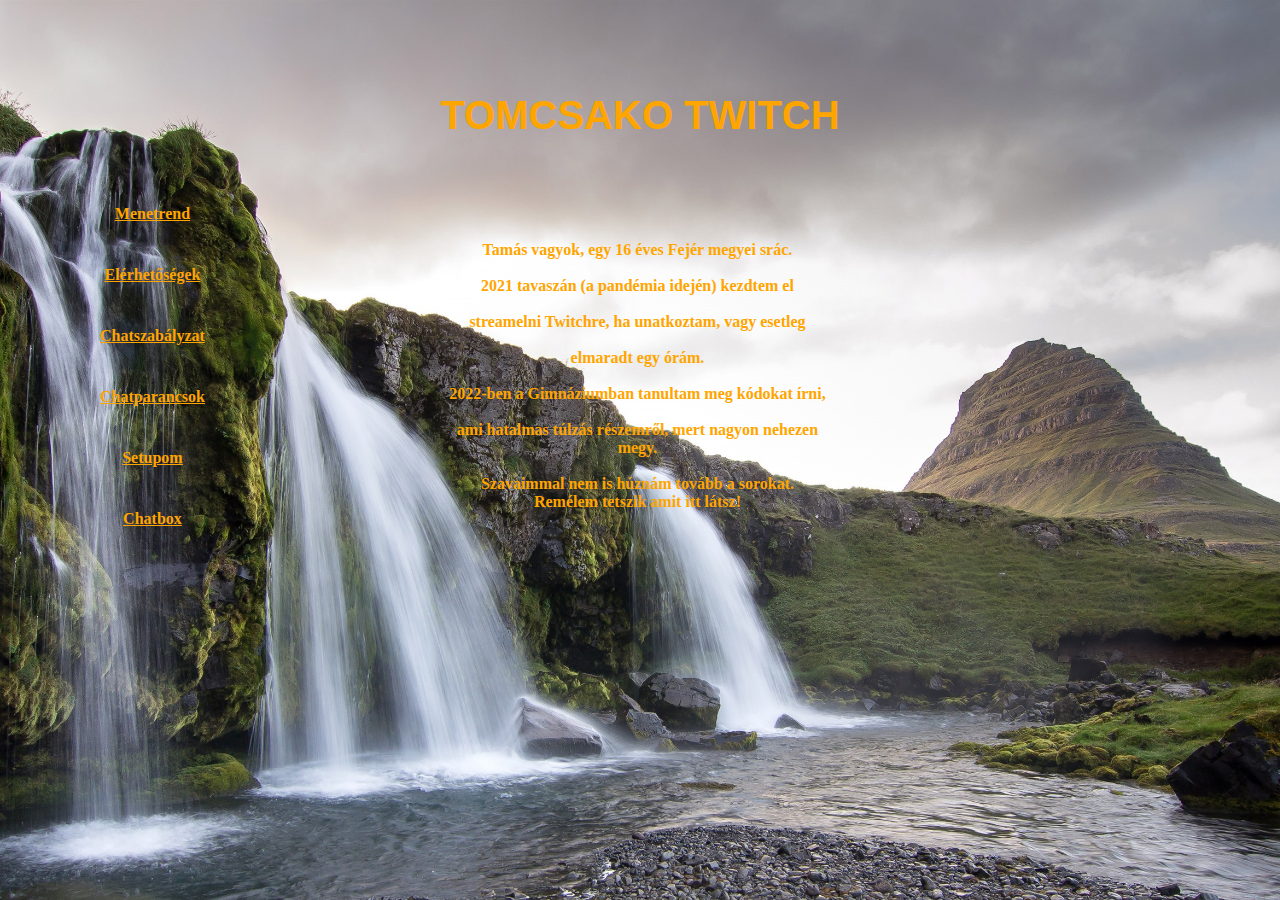
<file: index.html>
<!DOCTYPE html>
<html lang="hu">

<head>
    <meta charset="UTF-8">
    <meta http-equiv="X-UA-Compatible" content="IE=edge">
    <meta name="viewport" content="width=device-width, initial-scale=1.0">
    <title>Tomcsako</title>
    <link rel="stylesheet" href="style.css">
</head>

<body>
    <h6>TOMCSAKO TWITCH</h6>
    <table>


        <tr>
            <th colspan="6"><a href="menetrend.html">Menetrend</th>
            <th rowspan="6">
                <p6><br>Tamás vagyok, egy 16 éves Fejér megyei srác.<br>
                    <br>2021 tavaszán (a pandémia idején) kezdtem el<br>
                    <br>streamelni Twitchre, ha unatkoztam, vagy esetleg<br>
                    <br>elmaradt egy órám.<br>

                    <br>2022-ben a Gimnáziumban tanultam meg kódokat írni,<br>
                    <br>ami hatalmas túlzás részemről, mert nagyon nehezen megy.<br>
                    <br>Szavaimmal nem is húznám tovább a sorokat.<br>

                    Remélem tetszik amit itt látsz!
                </p6>
            <th>
        </tr>

        <tr>
            <th colspan="6"><a href="elerhetosegek.html">Elérhetőségek</th>
        </tr>

        <tr>
            <th colspan="6"><a href="chatszabalyzat.html">Chatszabályzat</th>
        </tr>

        <tr>
            <th colspan="6"><a href="chatparancsok.html">Chatparancsok</th>
        </tr>

        <tr>
            <th colspan="6"><a href="setupom.html">Setupom</th>
        </tr>

        <tr>
            <th colspan="6"><a href="chat.html">Chatbox</th>



    </table>


</body>

</html>
</file>
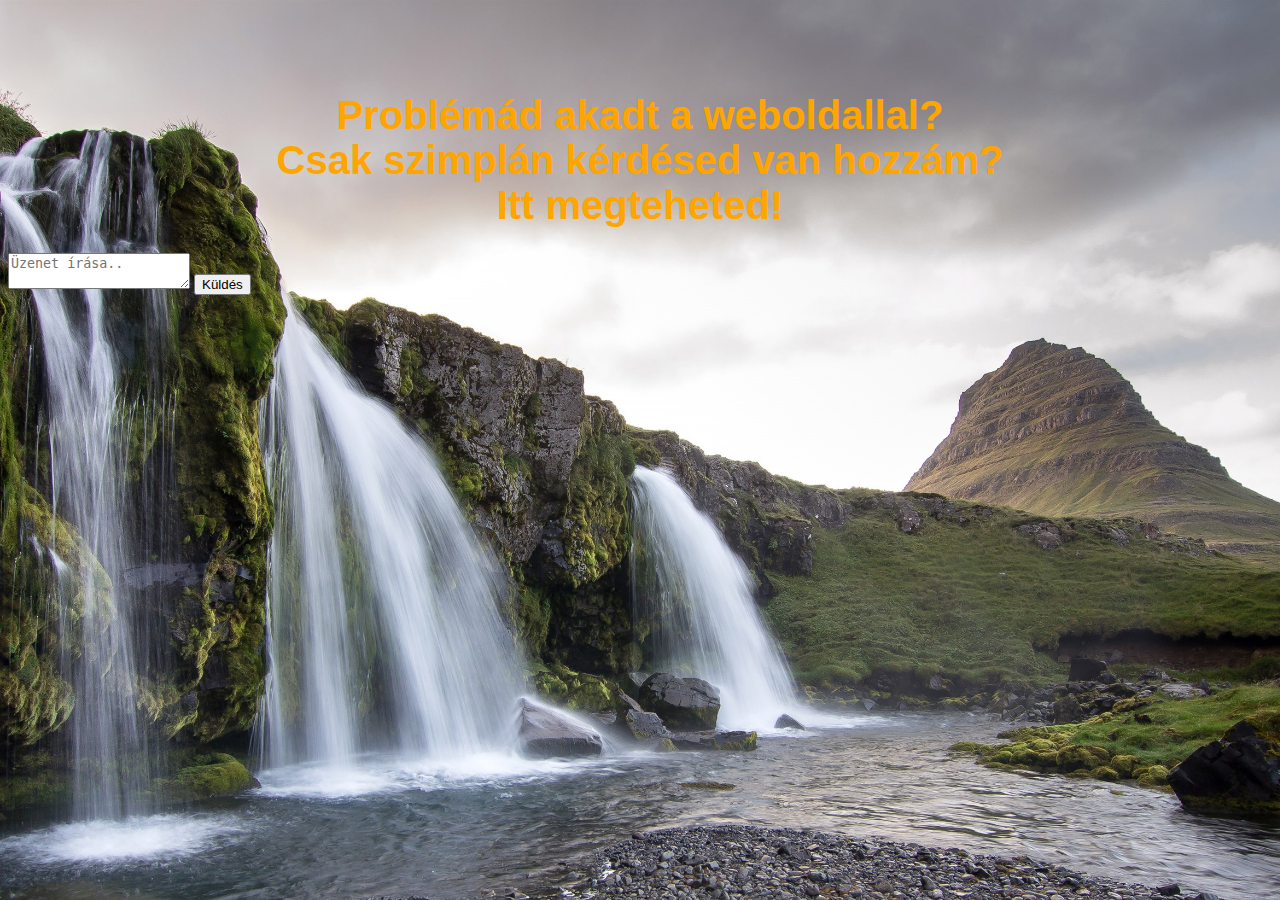
<file: chat.html>
<!DOCTYPE html>
<html lang="http-equiv">

<head>
    <meta charset="UTF-8">
    <meta http-equiv="X-UA-Compatible" content="IE=edge">
    <meta name="viewport" content="width=device-width, initial-scale=1.0">
    <link rel="stylesheet" href="style.css">
    <title>Chat</title>
</head>

<body>
    <div class="chat-popup" id="myForm">
        <form action="/action_page.php" class="form-container">
            <h6>Problémád akadt a weboldallal?<br> Csak szimplán kérdésed van hozzám?<br> Itt megteheted!</h6>

            <textarea placeholder="Üzenet írása.." name="msg" required></textarea>

            <button type="submit" class="btn">Küldés</button>
        </form>
    </div>

</body>

</html>
</file>
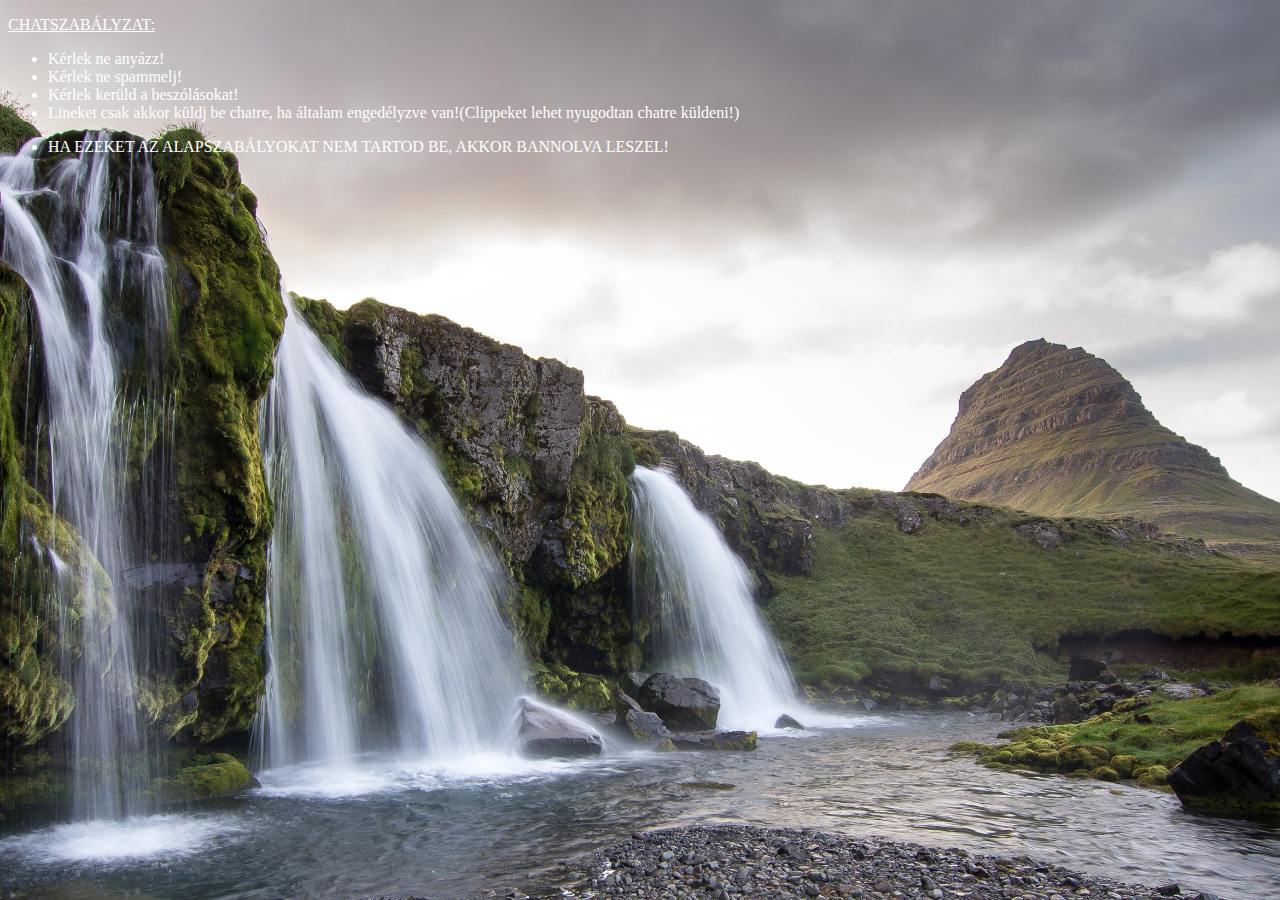
<file: chatszabalyzat.html>
<!DOCTYPE html>
<html lang="hu">

<head>
    <meta charset="UTF-8">
    <meta http-equiv="X-UA-Compatible" content="IE=edge">
    <meta name="viewport" content="width=device-width, initial-scale=1.0">
    <title>Chatszabályzat</title>
    <link rel="stylesheet" href="style.css">
</head>

<body>

    <u>
        <p>CHATSZABÁLYZAT:</p>
    </u>
    <ul>
        <li>
            <h>Kérlek ne anyázz!</h><br>
        </li>
        <li>
            <h>Kérlek ne spammelj!</h><br>
        </li>
        <li>
            <h>Kérlek kerüld a beszólásokat!</h><br>
        </li>
        <li>
            <h>Lineket csak akkor küldj be chatre, ha általam engedélyzve van!(Clippeket lehet nyugodtan chatre
                küldeni!)</h><br>
        </li>
        <li>
            <p>HA EZEKET AZ ALAPSZABÁLYOKAT NEM TARTOD BE, AKKOR BANNOLVA LESZEL!</p>
        </li>
    </ul>


</body>

</html>
</file>
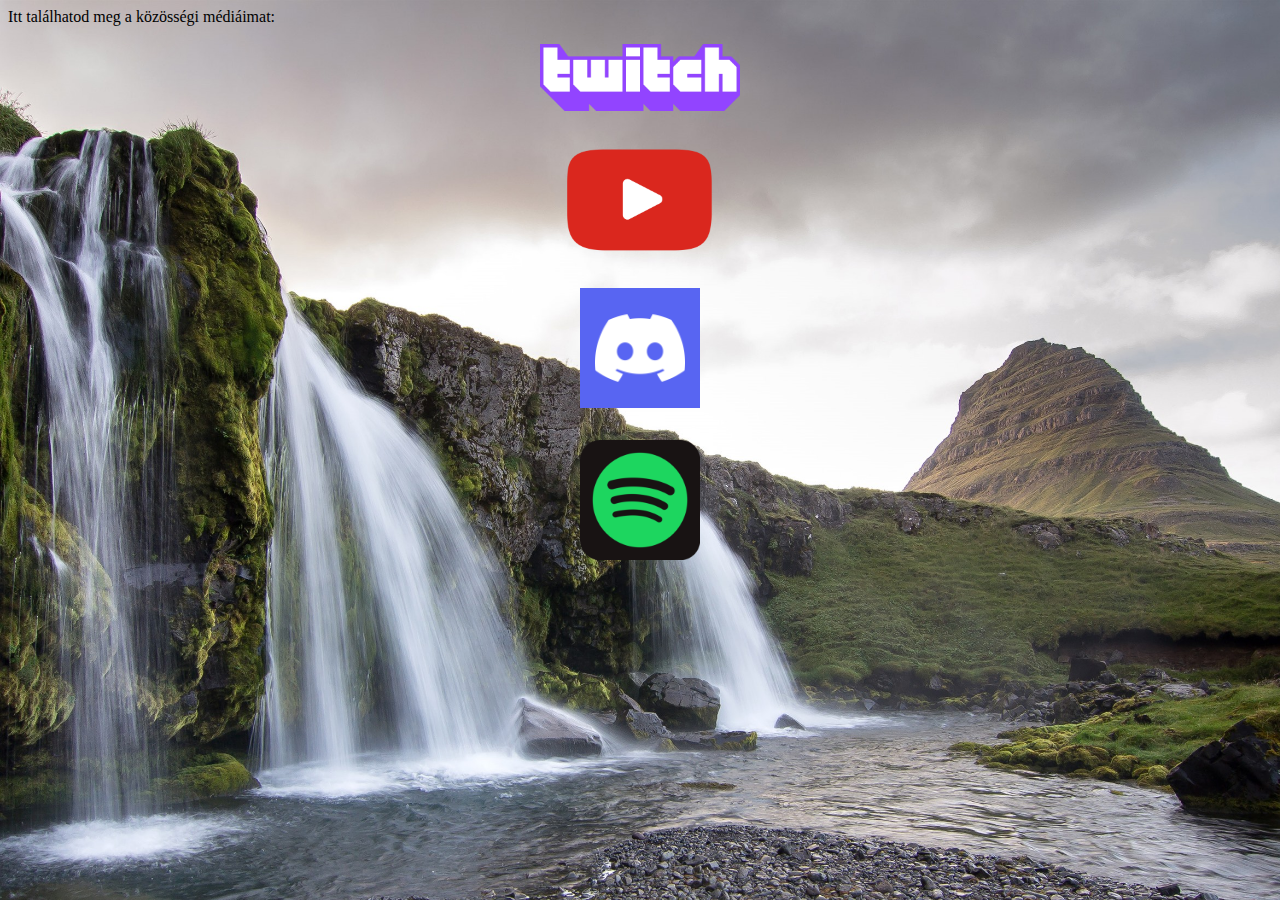
<file: elerhetosegek.html>
<!DOCTYPE html>
<html lang="hu">

<head>
    <meta charset="UTF-8">
    <meta http-equiv="X-UA-Compatible" content="IE=edge">
    <meta name="viewport" content="width=device-width, initial-scale=1.0">
    <title>Elérhetőségek</title>
    <link rel="stylesheet" href="style.css">
</head>

<body>
    Itt találhatod meg a közösségi médiáimat:

    <br>
    <h></br> <a href="https://www.twitch.tv/tomcsako_" target="_blank"></h>
    <img class="kep1" src="twiccs felirat.png  ">
    <br>
    <h></br> <a href="https://www.youtube.com/channel/UC3wrosEtKCIx_p3X9LIgg2g" target="_blank"><img class="kep2"
                src="jutub fenykep2.png"></a>
        <br>
        <h></br> <a href="https://discord.gg/3JAY8z8a" target="_blank"></h>
        <img class="kep3" src="unnamed.png">

        <h><a href="https://open.spotify.com/playlist/2OCcsBvcRJjKlK9IfgTi2u?si=58bb676aaeb346b0&pt=a6de05a65f29f11c532394ba09b11f7a" target="_blank"></h>
            <img class="kep4" src="spotify-icon-2.png">



</body>

</html>
</file>
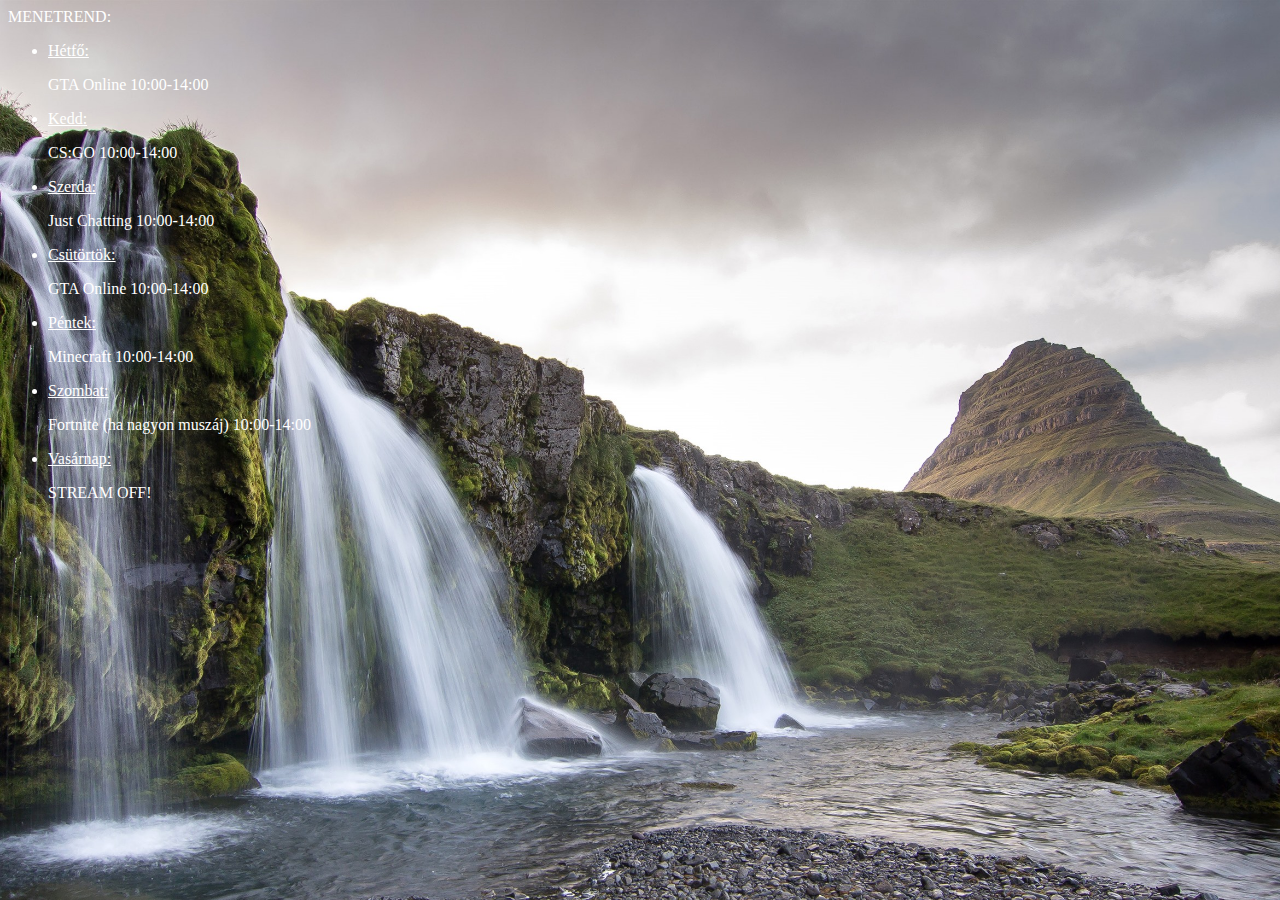
<file: menetrend.html>
<!DOCTYPE html>
<html lang="hu">

<head>
    <meta charset="UTF-8">
    <meta http-equiv="X-UA-Compatible" content="IE=edge">
    <meta name="viewport" content="width=device-width, initial-scale=1.0">
    <title>Menetrend</title>
    <link rel="stylesheet" href="style.css">
</head>
<p3>MENETREND:</p3>
<body>
    <ul>
        <li><u>
                <p>Hétfő:
            </u>
            </p>
        </li>
        <p1>GTA Online</p1>

        <h>10:00-14:00</h>


        <li><u>
                <p>Kedd:
            </u>
            </p>
        </li>
        <p1>CS:GO</p1>


        <h>10:00-14:00</h>


        <li><u>
                <p>Szerda:
            </u>
            </p>
        </li>
        <p1>Just Chatting</p1>


        <h>10:00-14:00</h>


        <li> <u>
                <p>Csütörtök:
            </u>
            </p>
        </li>
        <p1>GTA Online</p1>

        <h>10:00-14:00</h>

        <li><u>
                <p>Péntek:
            </u>
            </p>
        </li>
        <p1>Minecraft</p1>

        <h>10:00-14:00</h>


        <li><u>
                <p>Szombat:
            </u>
            </p>
        </li>
        <p1>Fortnite (ha nagyon muszáj)</p1>

        <h>10:00-14:00</h>


        <li><u>
                <p>Vasárnap:
            </u>
            </p>
        </li>

        <h>STREAM OFF!</h><br>
    </ul>

</body>

</html>
</file>
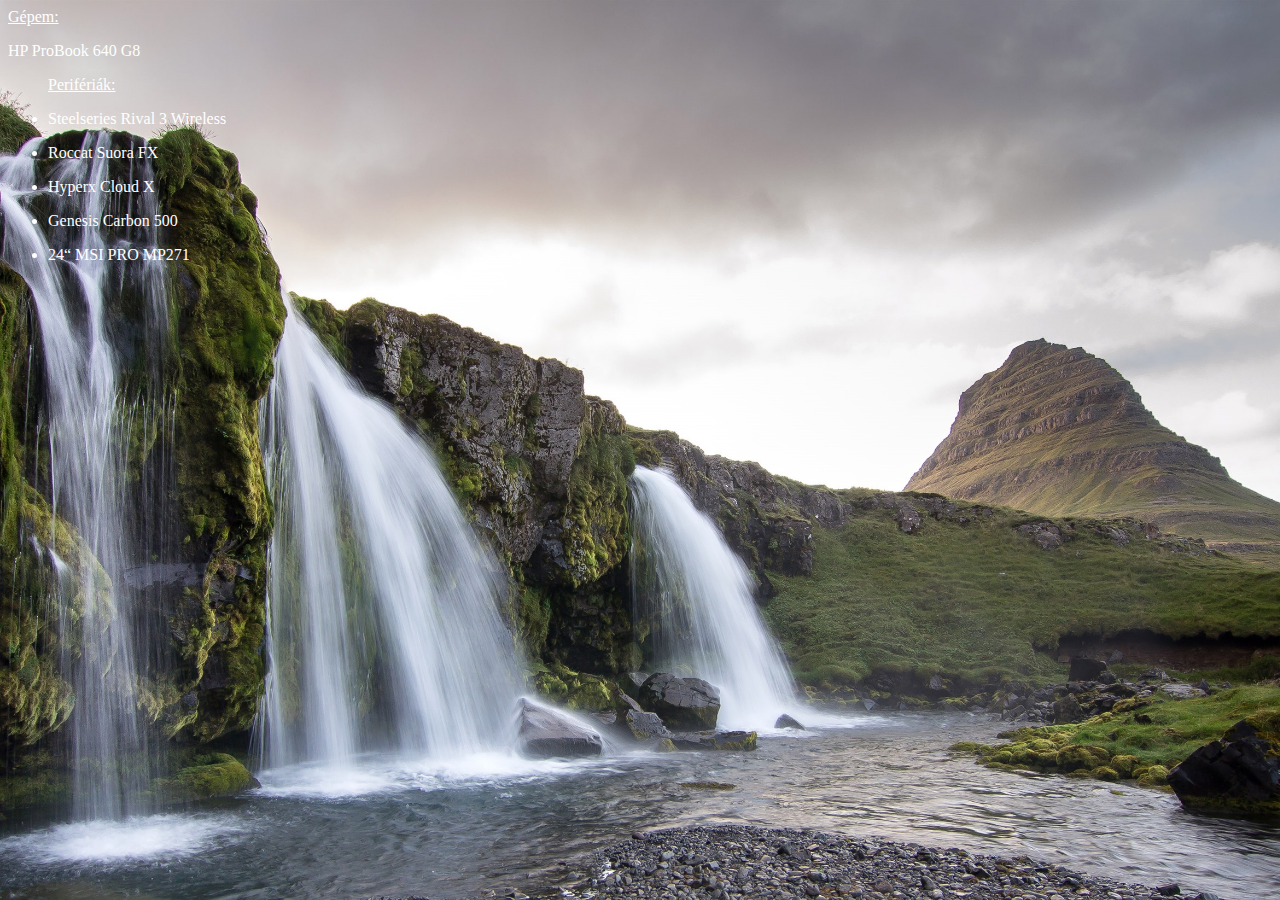
<file: setupom.html>
<!DOCTYPE html>
<html lang="hu">

<head>
    <meta charset="UTF-8">
    <meta http-equiv="X-UA-Compatible" content="IE=edge">
    <meta name="viewport" content="width=device-width, initial-scale=1.0">
    <title>Tomcsako Setupja</title>
    <link rel="stylesheet" href="style.css">
</head>

<body>
    <u>
        <p1>Gépem:</p1>
    </u>
    <p>HP ProBook 640 G8</p>

    <ul><u>
            <p1>Perifériák:</p1>
        </u>
        <li>
            <p>Steelseries Rival 3 Wireless</p>
        </li>
        <li>
            <p>Roccat Suora FX</p>
        </li>
        <li>
            <p>Hyperx Cloud X</p>
        </li>
        <li>
            <p>Genesis Carbon 500</p>
        </li>
        <li>
            <p>24“ MSI PRO MP271</p>
        </li>
    </ul>

</body>

</html>
</file>
<file: style.css>
body {
    background-image: url("Waterfall_Mountains_Iceland_2021_Scenery_HD_Photo_2560x1920.jpg"), url("Waterfall_Mountains_Iceland_2021_Scenery_HD_Photo_2560x1920.jpg");
    background-repeat: no-repeat;
    background-size: 1400px, 1400px;
}




.kep1 {
    width: 200px;
    margin-left: auto;
    margin-right: auto;
    display: block;
}

.kep2 {
    width: 150px;
    margin-left: auto;
    margin-right: auto;
    display: block;
}


.kep3 {
    width: 120px;
    margin-left: auto;
    margin-right: auto;
    display: block;
}

.kep4 {
    width: 120px;
    margin-left: auto;
    margin-right: auto;
    display: block;
    margin-top: 32px;
}

tr,
td {
    padding: 15px;
    width: 20px;
}

h1 {
    font-size: 50px;
    text-align: center;
    font-family: Arial, Helvetica, sans-serif;
}

p6 {
    margin-right: auto;
    margin-left: auto;
}

table {
    margin-bottom: 30px;
    padding-left: 50px;
    padding-bottom: 35px;
    color: orange;

}

th {
    padding-right: 200px;
    padding-left: 40px;
    padding-top: 40px;
}

h1 {
    color: white;
}

p {
    color: white;
}

p1 {
    color: white;
}

li {
    color: white;
}

p3 {
    color: white;
}

h {
    color: white;
}

h6 {
    color: orange;
}

u {
    color: white;
}

h6 {
    margin-bottom: 25px;
    font-size: 40px;
    text-align: center;
    font-family: Arial, Helvetica, sans-serif;
}

a:link,
a:hover,
a:after,
a:visited {
    color: orange
}

.div{
    width: 300px;
    height: 100px;
}
</file>
